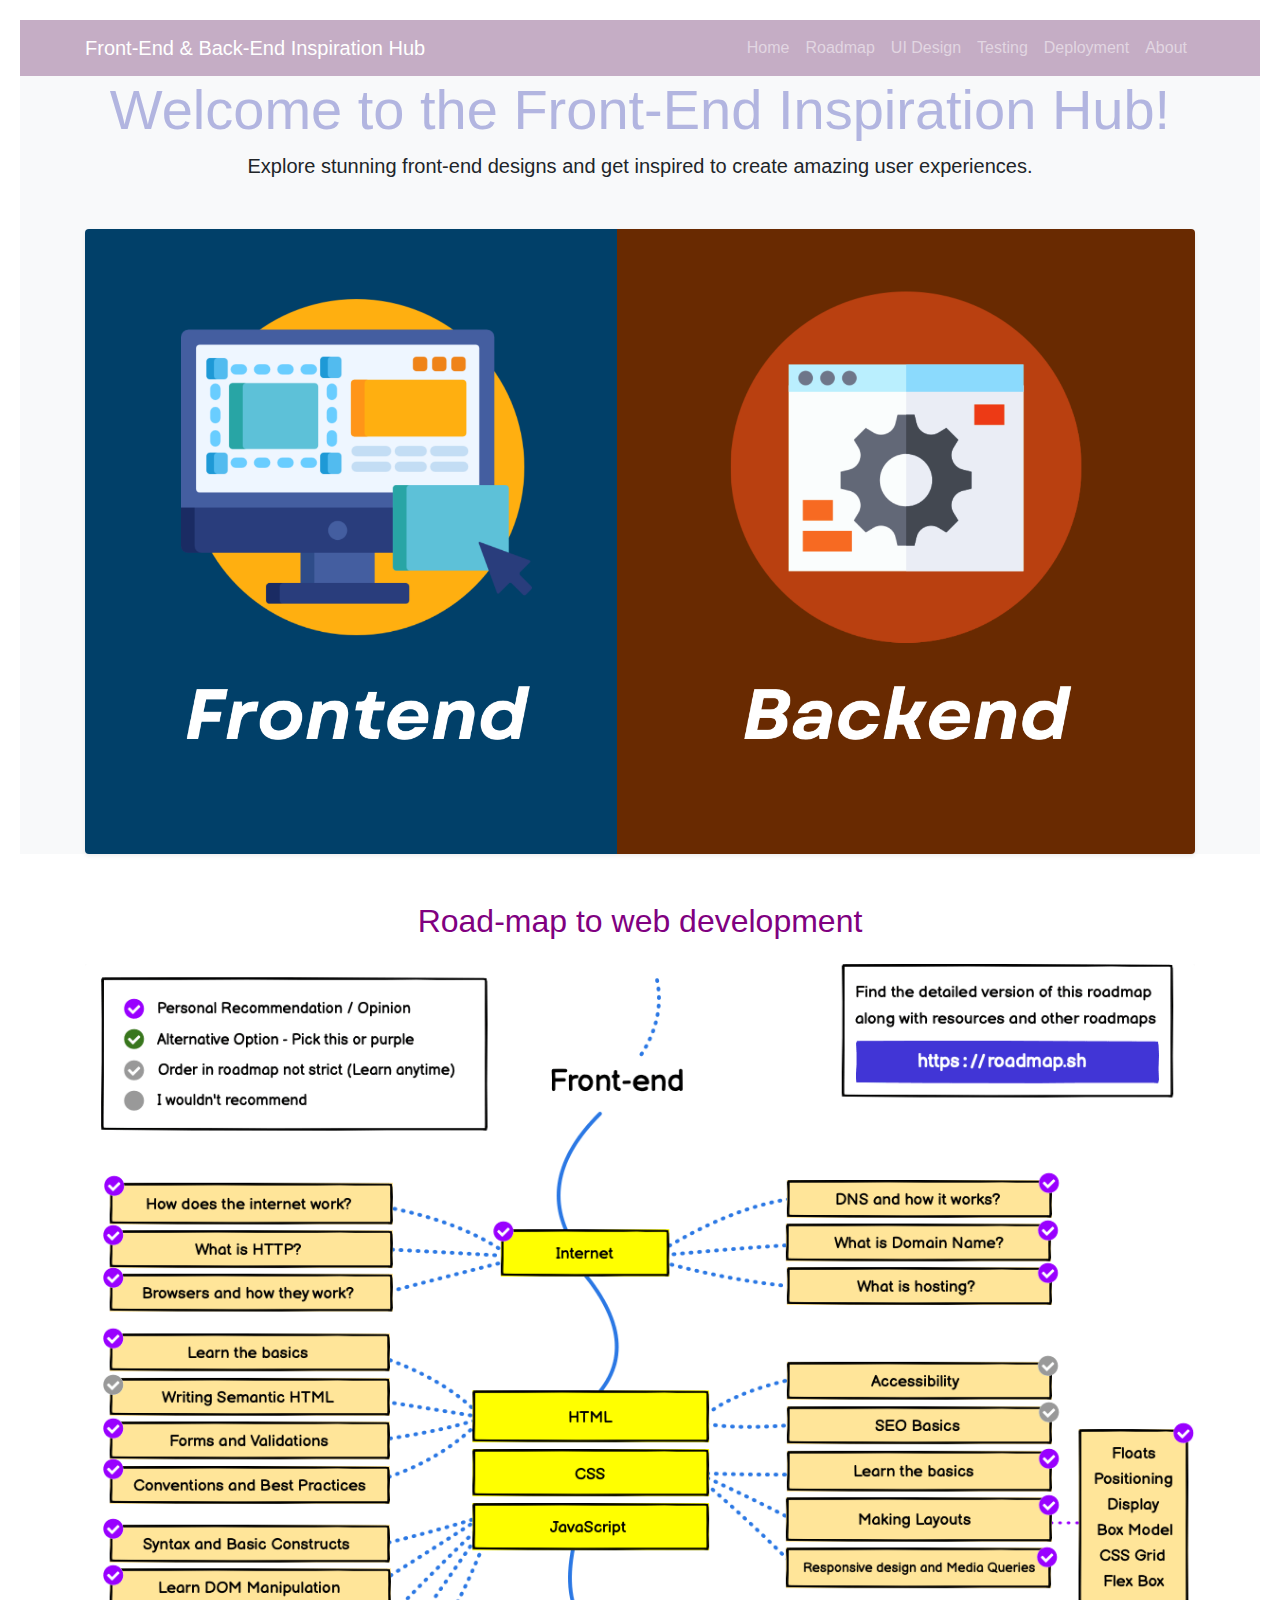
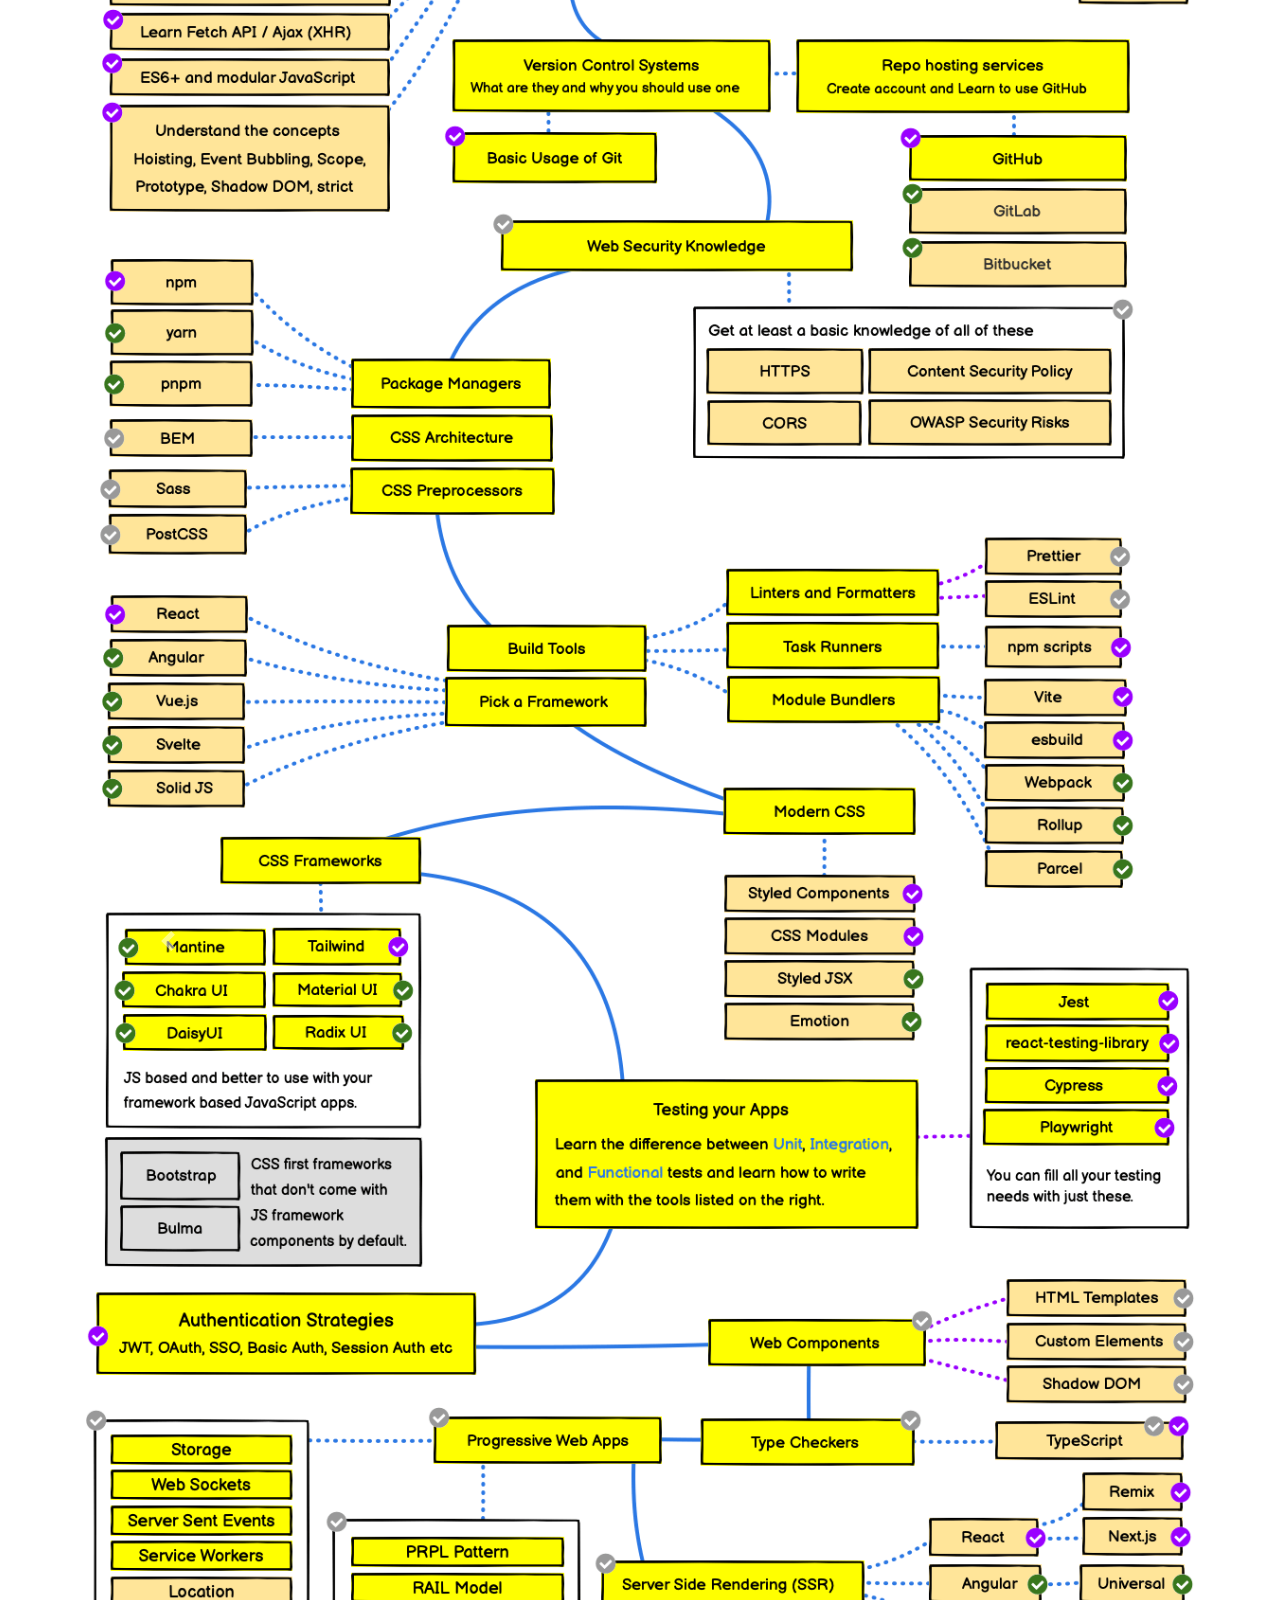
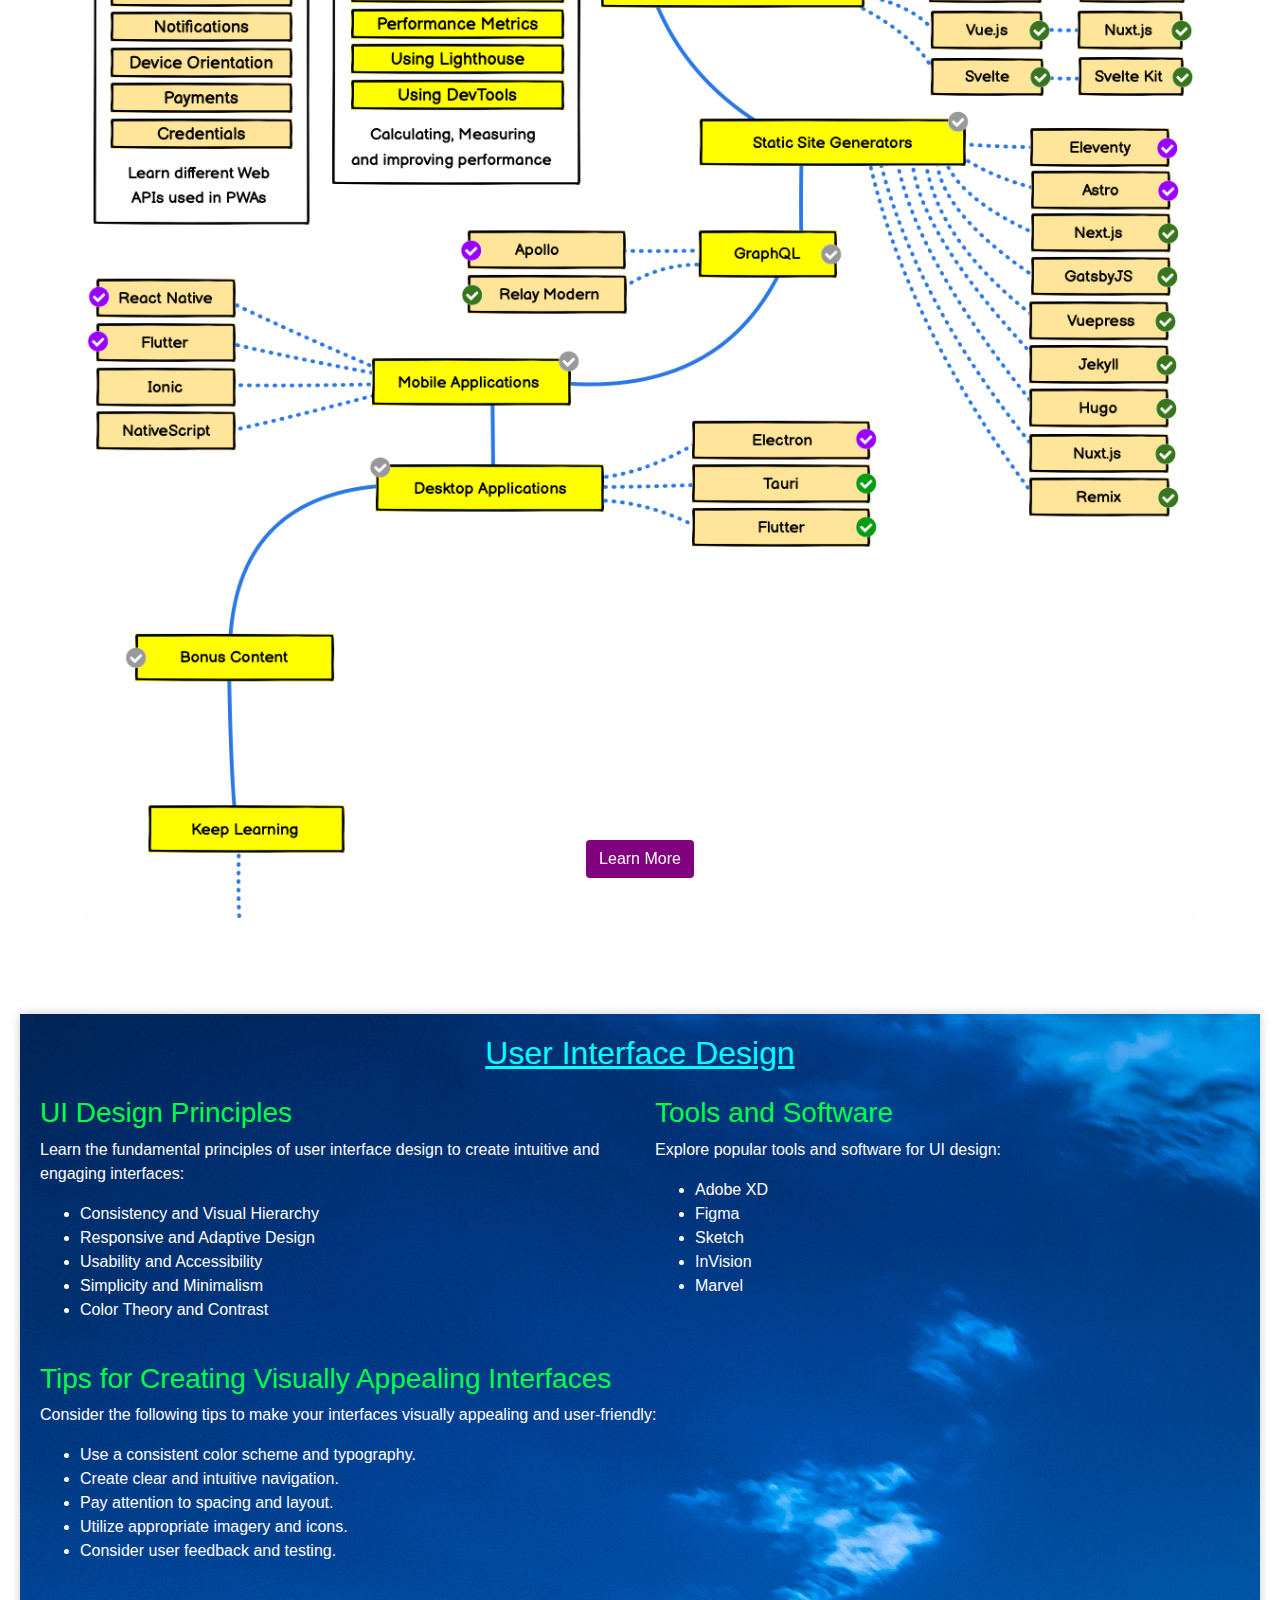
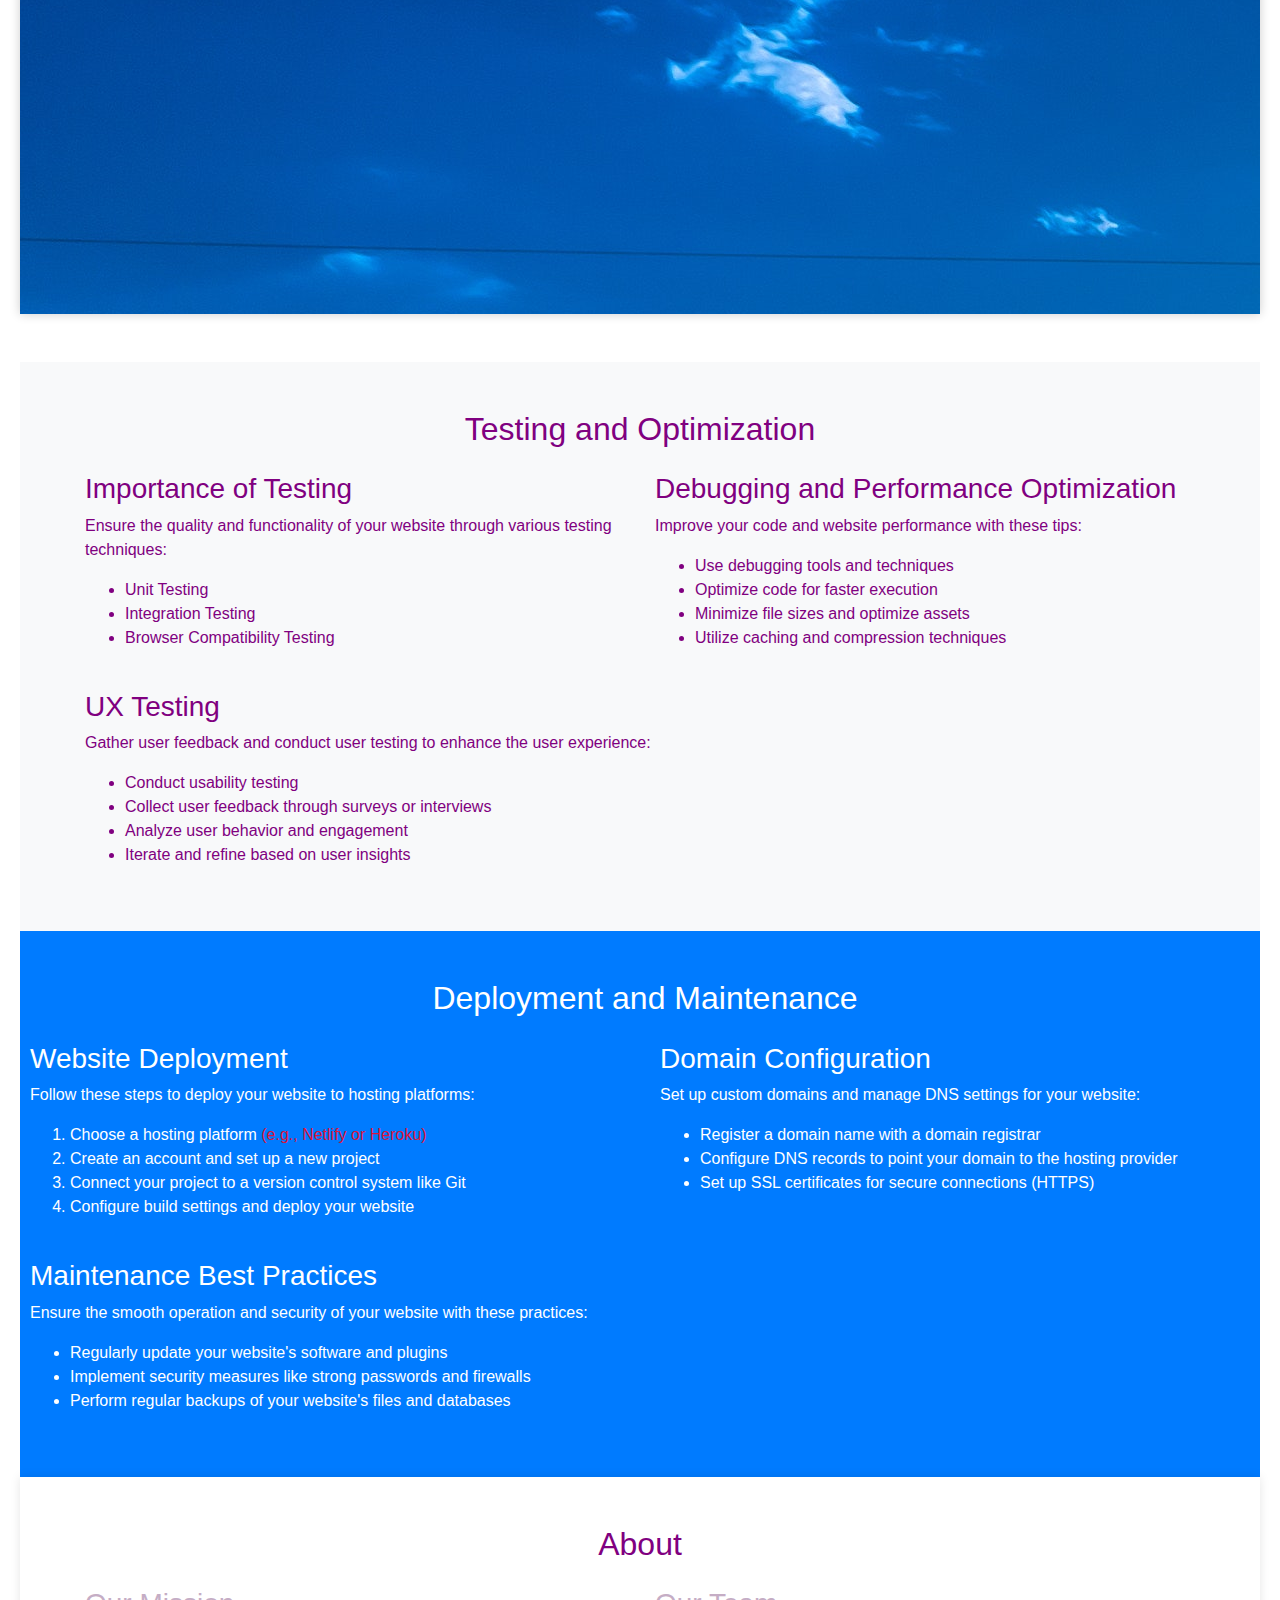
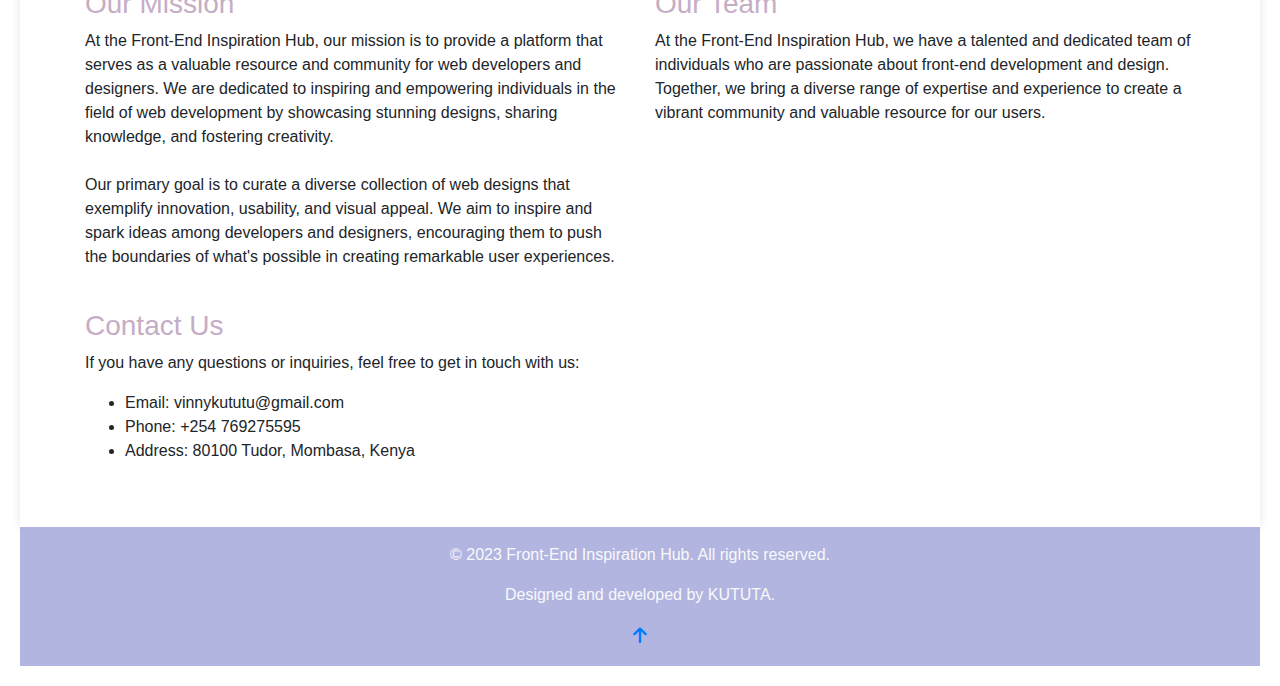
<file: index.html>
<!DOCTYPE html>
<html lang="en">
<head>
    <meta charset="UTF-8">
    <meta http-equiv="X-UA-Compatible" content="IE=edge">
    <meta name="viewport" content="width=device-width, initial-scale=1.0">
    <title>Front-End Inspiration Hub: Ignite Your Web Development Journey
      Front-End Inspiration Hub: Ignite Your Web Development Journey
    </title>
    <link rel="stylesheet" href="index.css">
    <link rel="icon" type="image/x-icon" href="favicon/icons8-dev-32.png">

   <!-- Latest compiled and minified CSS -->
<link rel="stylesheet" href="https://cdn.jsdelivr.net/npm/bootstrap@4.6.2/dist/css/bootstrap.min.css">

<!-- jQuery library -->
<script src="https://cdn.jsdelivr.net/npm/jquery@3.6.4/dist/jquery.slim.min.js"></script>

<!-- Popper JS -->
<script src="https://cdn.jsdelivr.net/npm/popper.js@1.16.1/dist/umd/popper.min.js"></script>

<!-- Latest compiled JavaScript -->
<script src="https://cdn.jsdelivr.net/npm/bootstrap@4.6.2/dist/js/bootstrap.bundle.min.js"></script>
    <link rel="stylesheet" href="https://cdnjs.cloudflare.com/ajax/libs/font-awesome/6.4.0/css/all.min.css">
</head>
<body>

    <style>
        .navbar-custom {
          background-color: #C5ADC5;
        }
      
        .navbar-custom .nav-link {
          color: white;
        }
      
        .navbar-custom .nav-link:hover {
    color: purple;
  }

  .navbar-custom .nav-link.active {
    font-weight: bold;
  }
        .navbar-custom .nav-link.active {
          font-weight: bold;
        }

        .navbar-brand{
    color: white;
}

      </style>
      

    <!-- Navigation Bar -->
    <nav class="navbar navbar-expand-lg navbar-dark navbar-custom">
        <div class="container">
      <a class="navbar-brand " href="#">Front-End & Back-End Inspiration Hub</a>
      <button class="navbar-toggler" type="button" data-toggle="collapse" data-target="#navbarNav" aria-controls="navbarNav" aria-expanded="false" aria-label="Toggle navigation">
        <span class="navbar-toggler-icon"></span>
      </button>
      <div class="collapse navbar-collapse" id="navbarNav">
        <ul class="navbar-nav ml-auto">
          <li class="nav-item">
            <a class="nav-link" href="#home">Home</a>
          </li>
          <li class="nav-item">
            <!-- <a class="nav-link" href="#inspiration">Inspiration</a> -->
          </li>
          <li class="nav-item">
            <a class="nav-link" href="#roadmap">Roadmap</a>
          </li>
          <li class="nav-item">
            <a class="nav-link" href="#ui-design">UI Design</a>
          </li>
          <li class="nav-item">
            <!-- <a class="nav-link" href="#technologies">Technologies</a> -->
          </li>
          <li class="nav-item">
            <a class="nav-link" href="#Testing">Testing</a>
          </li>
          <li class="nav-item">
            <a class="nav-link" href="#deployment"> Deployment</a>
          </li>
          <li class="nav-item">
            <a class="nav-link" href="#about">About</a>
          </li>
        </ul>
      </div>
    </div>
  </nav>
 <!-- END   -->
 <!-- Home Page Section -->
<section id="home" class="bg-light py-0">
   <!-- Featured Design -->
   <div class="container text-center" class="card-img-top img-fluid shadow-sm rounded">
    <h1 class="display-4">Welcome to the Front-End Inspiration Hub!</h1>
    <p class="lead">Explore stunning front-end designs and get inspired to create amazing user experiences.</p>
<div class="card-img-top mt-5">
    <img src="images/Frontend-vs-Backend.png" class="card-img-top img-fluid shadow-sm rounded" alt="Featured Design">
    <!-- <div class="card-body">
      <h2 class="card-title">Featured Design</h2>
      <p class="card-text">A clean and elegant e-commerce website design that focuses on simplicity and intuitive navigation.</p>
      <a href="path/to/featured-design.html" class="btn btn-primary">View Design</a>
    </div> -->
  </div>
   </div>
  
  </section>
  

<!-- Gallery -->
<!-- Inspiration Section -->
<!-- Inspiration Section -->
<section id="roadmap" class="py-5">
  <div class="container">
    <h2 class="text-center mb-4" style="color: purple;" >Road-map to web development</h2>
    <div id="inspiration-carousel" class="carousel slide" data-ride="carousel">
      <div class="carousel-inner">
        <div class="carousel-item active">
          <img src="images/frontend.png" class="d-block mx-auto img-fluid rounded shadow" alt="Inspiration 1">
          <div class="carousel-caption">
            <h5 class="card-title">Front-End Developer</h5>
            <!-- <p class="card-text">A stunning website design showcasing a creative use of typography and parallax effects.</p> -->
            <a href="https://roadmap.sh/frontend" class="btn btn-custom">Learn More</a>
          </div>
        </div>
        <div class="carousel-item">
          <img src="images/back-end.jpg" class="d-block mx-auto img-fluid rounded shadow" alt="Inspiration 2">
          <div class="carousel-caption">
            <h5 class="card-title">Back-End Developer</h5>
            <!-- <p class="card-text">An elegant and minimalist website design that focuses on whitespace and simplicity.</p> -->
            <a href="https://roadmap.sh/backend" class="btn btn-custom">Learn More</a>
          </div>
        </div>
        <div class="carousel-item">
          <img src="images/both full .jpg" class="d-block mx-auto img-fluid rounded shadow" alt="Inspiration 3">
          <div class="carousel-caption">
            <h5 class="card-title">fullstack Developer</h5>
            <!-- <p class="card-text">A vibrant and colorful mobile app design with a focus on intuitive user interactions.</p> -->
            <a href="https://roadmap.sh/full-stack" class="btn btn-custom">Learn More</a>
          </div>
        </div>
      </div>
      <a class="carousel-control-prev" href="#inspiration-carousel" role="button" data-slide="prev">
        <span class="carousel-control-prev-icon" aria-hidden="true"></span>
        <span class="sr-only">Previous</span>
      </a>
      <a class="carousel-control-next" href="#inspiration-carousel" role="button" data-slide="next">
        <span class="carousel-control-next-icon" aria-hidden="true"></span>
        <span class="sr-only">Next</span>
      </a>
    </div>
  </div>
</section>

<!-- END OF SECTION  -->

<!-- User Interface Design Section -->
<section id="ui-design" class="py-5">
  <div class="containers">
    <h2 class="text-center mb-4" style="text-decoration: underline; color: aqua;">User Interface Design</h2>
    
    <div class="row">
      <div class="col-lg-6">
        <h3 style="color: rgb(0, 255, 72);">UI Design Principles</h3>
        <p>Learn the fundamental principles of user interface design to create intuitive and engaging interfaces:</p>
        <ul>
          <li>Consistency and Visual Hierarchy</li>
          <li>Responsive and Adaptive Design</li>
          <li>Usability and Accessibility</li>
          <li>Simplicity and Minimalism</li>
          <li>Color Theory and Contrast</li>
        </ul>
      </div>
      
      <div class="col-lg-6">
        <h3 style="color: rgb(0, 255, 72);">Tools and Software</h3>
        <p>Explore popular tools and software for UI design:</p>
        <ul>
          <li>Adobe XD</li>
          <li>Figma</li>
          <li>Sketch</li>
          <li>InVision</li>
          <li>Marvel</li>
        </ul>
      </div>
    </div>
    
    <div class="row mt-4">
      <div class="col-lg-12">
        <h3 style="color: rgb(0, 255, 72);">Tips for Creating Visually Appealing Interfaces</h3>
        <p>Consider the following tips to make your interfaces visually appealing and user-friendly:</p>
        <ul>
          <li>Use a consistent color scheme and typography.</li>
          <li>Create clear and intuitive navigation.</li>
          <li>Pay attention to spacing and layout.</li>
          <li>Utilize appropriate imagery and icons.</li>
          <li>Consider user feedback and testing.</li>
        </ul>
      </div>
    </div>
  </div>
</section>

<style>
  body {
    padding: 20px;
    animation: fade-in 1s ease-in-out forwards;
  }

  @keyframes fade-in {
    0% {
      opacity: 0;
    }
    100% {
      opacity: 1;
    }
  }

  .containers {
    box-shadow: 0 0 10px rgba(0, 0, 0, 0.2);
    padding: 20px;
    color: white;
    background-image: url(images/weather.jpg) ;
    height: 100vh;
    position: relative;
    overflow: scroll;
    /* background-repeat: no-repeat; */
  /* background-attachment: fixed; */
  /* background-position: center; */
  }
</style>
<script>
  window.addEventListener('beforeunload', function () {
    document.body.style.animation = 'fade-out -3s ease-in-out';
  });
</script>



<!-- END OF SECTION -->

<!-- Testing and Optimization Section -->
<section id="Testing" class="py-5 bg-light">
  <div class="container" style="color: purple;">
    <h2 class="text-center mb-4">Testing and Optimization</h2>
    
    <div class="row">
      <div class="col-lg-6">
        <h3>Importance of Testing</h3>
        <p>Ensure the quality and functionality of your website through various testing techniques:</p>
        <ul>
          <li>Unit Testing</li>
          <li>Integration Testing</li>
          <li>Browser Compatibility Testing</li>
        </ul>
      </div>
      
      <div class="col-lg-6">
        <h3>Debugging and Performance Optimization</h3>
        <p>Improve your code and website performance with these tips:</p>
        <ul>
          <li>Use debugging tools and techniques</li>
          <li>Optimize code for faster execution</li>
          <li>Minimize file sizes and optimize assets</li>
          <li>Utilize caching and compression techniques</li>
        </ul>
      </div>
    </div>
    
    <div class="row mt-4">
      <div class="col-lg-12">
        <h3>UX Testing</h3>
        <p>Gather user feedback and conduct user testing to enhance the user experience:</p>
        <ul>
          <li>Conduct usability testing</li>
          <li>Collect user feedback through surveys or interviews</li>
          <li>Analyze user behavior and engagement</li>
          <li>Iterate and refine based on user insights</li>
        </ul>
      </div>
    </div>
  </div>
</section>
  <!-- END OF SECTION  -->

<!-- Deployment and Maintenance Section -->
<section id="deployment" class="py-5 bg-primary text-light">
  <div class="container1">
    <h2 class="text-center mb-4">Deployment and Maintenance</h2>
    
    <div class="row">
      <div class="col-lg-6">
        <h3>Website Deployment</h3>
        <p>Follow these steps to deploy your website to hosting platforms:</p>
        <ol>
          <li>Choose a hosting platform <span>(e.g., Netlify or Heroku)</span></li>
          <li>Create an account and set up a new project</li>
          <li>Connect your project to a version control system like Git</li>
          <li>Configure build settings and deploy your website</li>
        </ol>
      </div>
      
      <div class="col-lg-6">
        <h3>Domain Configuration</h3>
        <p>Set up custom domains and manage DNS settings for your website:</p>
        <ul>
          <li>Register a domain name with a domain registrar</li>
          <li>Configure DNS records to point your domain to the hosting provider</li>
          <li>Set up SSL certificates for secure connections (HTTPS)</li>
        </ul>
      </div>
    </div>
    
    <div class="row mt-4">
      <div class="col-lg-12">
        <h3>Maintenance Best Practices</h3>
        <p>Ensure the smooth operation and security of your website with these practices:</p>
        <ul>
          <li>Regularly update your website's software and plugins</li>
          <li>Implement security measures like strong passwords and firewalls</li>
          <li>Perform regular backups of your website's files and databases</li>
        </ul>
      </div>
    </div>
  </div>
</section>
<style>
.container1{
   /* background-image: url(images/close-up-image-programer-working-his-desk-office.jpg) ; */
 background-repeat: no-repeat;
 background-size: cover; position: relative
 ;
 height: auto;
 color: white;
 box-shadow: 0 0 10px rgba(white);
 margin-left: 10px;
    

}
 span{color: crimson;}
</style>
 <!-- END OF SECTION  -->


<!-- About Section -->
<section id="about" class="py-5" style="box-shadow: 0 0 10px rgba(0, 0, 0, 0.1);">
  <div class="container" >
    <h2 class="text-center mb-4"style=" color: purple;">About</h2>
    
    <div class="row">
      <div class="col-lg-6">
        <h3 style=" color: #C5ADC5;">Our Mission</h3>
        <p>At the Front-End Inspiration Hub, our mission is to provide a platform that serves as a valuable resource and community for web developers and designers. We are dedicated to inspiring and empowering individuals in the field of web development by showcasing stunning designs, sharing knowledge, and fostering creativity.
<br> <br>
          Our primary goal is to curate a diverse collection of web designs that exemplify innovation, usability, and visual appeal. We aim to inspire and spark ideas among developers and designers, encouraging them to push the boundaries of what's possible in creating remarkable user experiences.
          
          </p>
      </div>
      
      <div class="col-lg-6">
        <h3 style=" color: #C5ADC5;">Our Team</h3>
        <p> At the Front-End Inspiration Hub, we have a talented and dedicated team of individuals who are passionate about front-end development and design. Together, we bring a diverse range of expertise and experience to create a vibrant community and valuable resource for our users.</p>
      </div>
    </div>
    
    <div class="row mt-4">
      <div class="col-lg-12">
        <h3 style="color: #C5ADC5;">Contact Us</h3>
        <p>If you have any questions or inquiries, feel free to get in touch with us:</p>
        <ul>
          <li>Email: vinnykututu@gmail.com</li>
          <li>Phone: +254 769275595</li>
          <li>Address: 80100 Tudor, Mombasa, Kenya</li>
        </ul>
      </div>
    </div>
  </div>
</section>


<!-- FOOTER  -->

<footer class="bg-dar bg-custom text-light py-3">
  <div class="container text-center">
    <p>&copy; 2023 Front-End Inspiration Hub. All rights reserved.</p>
    <p>Designed and developed by  KUTUTA.</p>
    <a href="#" class="scroll-to-top" style="font-size: large;"><i class="fas fa-arrow-up"></i></a>

  </div>

</footer>
<script>$(document).ready(function() {
  $('.scroll-to-top').click(function(e) {
    e.preventDefault();
    $('html, body').animate({ scrollTop: 0 }, '300');
  });
});
</script>
<script src="https://code.jquery.com/jquery-3.6.0.min.js"></script>

    <script src="index.js"></script>
</body>
</html>
</file>
<file: index.css>
*:root{
color: #C5ADC5;
color: #b2b5e0;

}

.nav-item .nav-link a{
    color: white;
 
}



.display-4{
font-size: small;
    color: #b2b5e0;
}


.card-text{
    color: #b2b5e0;
}

a.carousel-control-prev,
a.carousel-control-next {
  color: #000;
}

a.carousel-control-prev-icon,
a.carousel-control-next-icon {
  /* background-color: #000; */
}


 a.btn-custom {
    background-color: purple;
    color: #fff;
  }
  
   .btn-custom:hover { 
    background-color: purple;
    color: #fff;
  }
  
  .bg-custom{
    background-color: #b2b5e0;
  }
</file>
